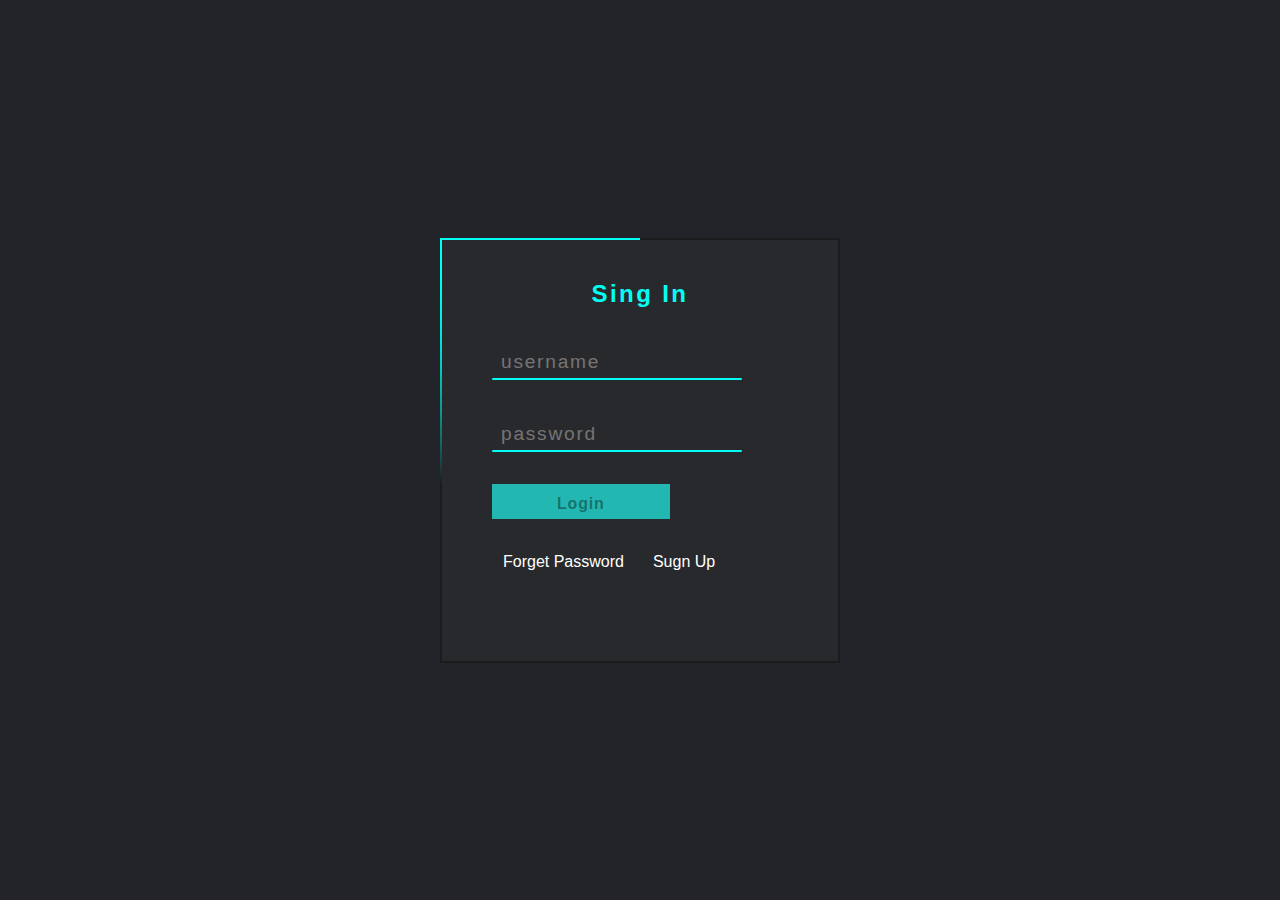
<file: index.html>
<!DOCTYPE html>
<html lang="en">
<head>
    <meta charset="UTF-8">
    <meta name="viewport" content="width=device-width, initial-scale=1.0">
    <title>login</title>
    <link rel="stylesheet" href=" style.css">
</head>
<body>
    <div class="box">
        <div class="from">
            <h2> Sing In</h2>
            <div class="inputBox">
                <input type="text" placeholder="" required="required">
                <span> username</span>
                <i></i>
            </div>
            
            <div class="inputBox">
                <input type="password" required="required">
                <span> password</span>
                <i></i>
            </div>
            <div class="inputBox Btn">
                <input type="submit" name="" value="Login" id="">

            </div>
            <div class="links">
                <a href=""> Forget Password</a>
                <a href="rejestation.html"> Sugn Up</a>

            </div>


        </div>

    </div>

    
</body>
</html>
</file>
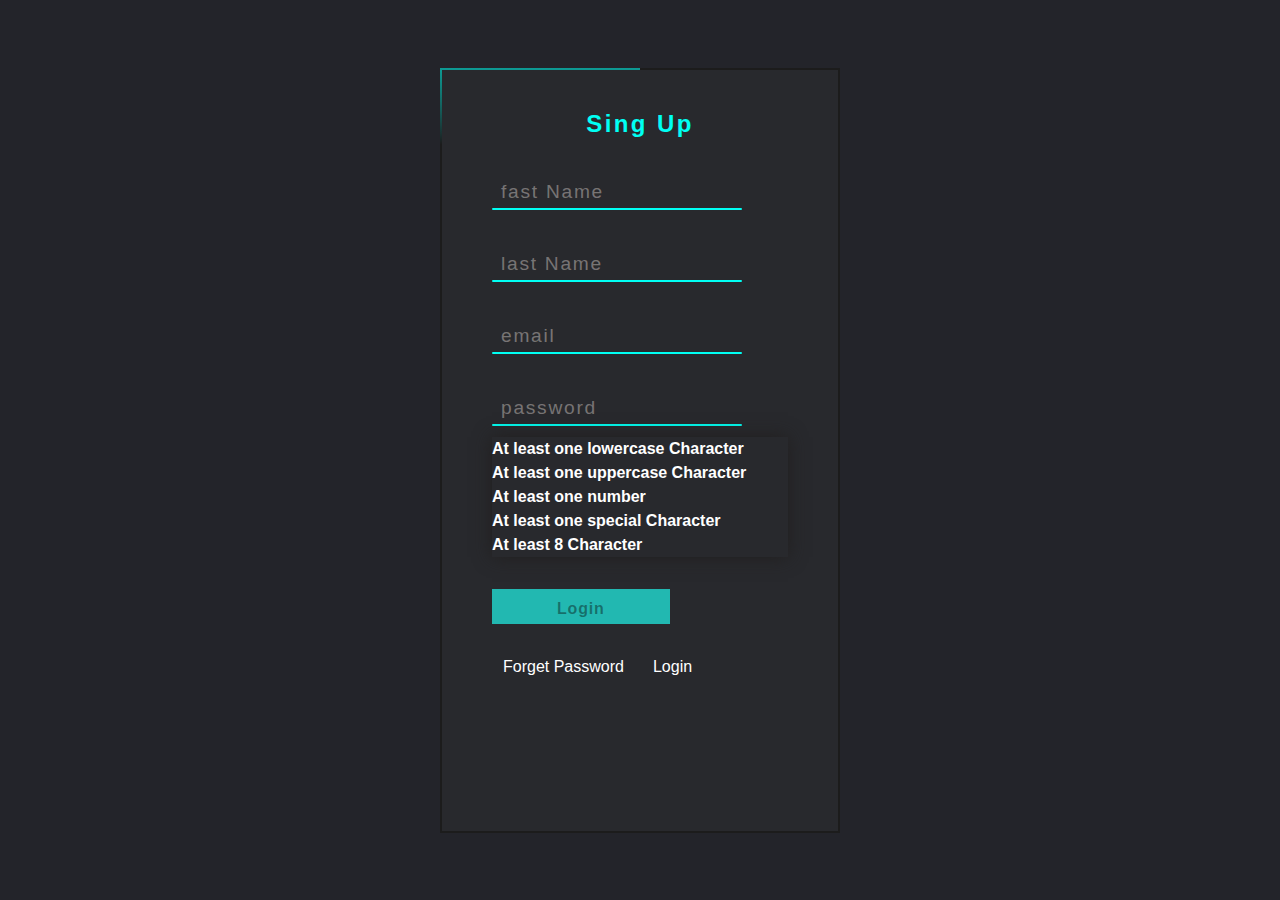
<file: rejestation.html>
<!DOCTYPE html>
<html lang="en">
<head>
    <meta charset="UTF-8">
    <meta name="viewport" content="width=device-width, initial-scale=1.0">
    <title>Rejestation</title>
    <link rel="stylesheet" href=" style.css">
    <link href='https://unpkg.com/boxicons@2.1.4/css/boxicons.min.css' rel='stylesheet'>
    <link rel="stylesheet" href="https://cdnjs.cloudflare.com/ajax/libs/font-awesome/6.4.0/css/all.min.css" integrity="sha512-iecdLmaskl7CVkqkXNQ/ZH/XLlvWZOJyj7Yy7tcenmpD1ypASozpmT/E0iPtmFIB46ZmdtAc9eNBvH0H/ZpiBw==" crossorigin="anonymous" referrerpolicy="no-referrer" />
</head>
<body>
    <div class="box boxRejestation">
        <div class="from fromRejestation">
            <h2> Sing Up</h2>
            <div class="inputBox">
                <input type="text" placeholder="" required="required">
                <span>fast Name</span>
                <i></i>
            </div>
            <div class="inputBox">
                <input type="text" placeholder="" required="required">
                <span> last Name</span>
                <i></i>
            </div>
            <div class="inputBox">
                <input type="text" placeholder="" required="required">
                <span> email</span>
                <i></i>
            </div>
            <div class="inputBox">
                <input id="passwrd" type="password" required="required"   onkeyup="checkPassword(this.value)">
                <div id="toggoleBtn" >  </div>
                <span> password</span>
                <i></i>
            </div>
            <div class="chackPassword">
                <ul>
                    <li id="lower">At least one lowercase Character</li>
                    <li id="upper">At least one uppercase Character</li>
                    <li id="number">At least one number</li>
                    <li id="special">At least one special Character</li>
                    <li id="lessNum">At least 8 Character</li>
                </ul>

            </div>
            <div class="inputBox Btn">
                <input type="submit" name="" value="Login" id="">

            </div>
            <div class="links">
                <a href=""> Forget Password</a>
                <a href="index.html"> Login</a>

            </div>


        </div>

    </div>



    <script>
        const toggoleBtn =document.querySelector("#toggoleBtn");
        const passwrd =document.querySelector("#passwrd")

        const lowerCase =document.getElementById('lower');
        const upperCase =document.querySelector("#upper");
        const numberCase =document.querySelector("#number");
        const specialChr =document.querySelector("#special");
        const lessChr =document.querySelector("#lessNum");



        function checkPassword (data){
            const lower = new RegExp('(?=.*[a-z])');
            const upper = new RegExp ('(?=.*[A-Z])');
            const number = new RegExp ('(?=.*[0-9])');
            const special = new RegExp ('(?=.*[!@#\$%\^&\*])');
            const lessNum = new RegExp ('(?=.{8,})');

            if (lower.test(data)) {
                lowerCase.classList.add('valid');
            }else {
                lowerCase.classList.remove('valid')
            }

            if (upper.test(data)) {
                upperCase.classList.add('valid');
            }else {
                upperCase.classList.remove('valid')
            }
            if (number.test(data)) {
                numberCase.classList.add('valid');
            }else {
                numberCase.classList.remove('valid')
            }
            if (special.test(data)) {
                specialChr.classList.add('valid');
            }else {
                specialChr.classList.remove('valid')
            }
            if (lessNum.test(data)) {
                lessChr.classList.add('valid');
            }else {
                lessChr.classList.remove('valid')
            }

        }


        // shpw chexk password Toggle btn

        toggoleBtn.onclick =function  () {

            if(passwrd.type === 'password' ) {
                passwrd.setAttribute('type', ' text');
                toggoleBtn.classList.add("hide");
            }else {
                passwrd.setAttribute('type', 'password');
                toggoleBtn.classList.remove("hide");
            }

        }
        




    </script>

    
</body>
</html>
</file>
<file: style.css>
@import url('https://fonts.googleapis.com/css2?family=Nunito:wght@400;600;800&display=swap');
  @import url('https://fonts.googleapis.com/css2?family=Arbutus+Slab&family=Roboto+Slab:wght@600&family=Space+Grotesk&display=swap');


*{
    box-sizing: border-box;
    margin: 0;
    padding: 0;
    font-family: 'Poppins', sans-serif;



}
body {
    width: 100%;
    height:100vh ;
    display: flex;
    justify-content: center;
    align-items: center;
    font-family: 'Poppins', sans-serif;
    background: #23242a;

}
.box {
    position: relative;

    width: 400px;
    height: 425px;
    background-color: #1c1c1c;
    overflow: hidden;
}
.box::before {
    content: '';
    width: 400px;
    height: 460px;
    position: absolute;
    transform-origin: bottom right;
    top: -50%;
    left: -50%;
    background-color: aqua;
    background: linear-gradient(0deg, transparent, #00fff3, #00fff3);
    animation: animate 6s linear infinite;

}

.box::after {
    content: '';
    width: 400px;
    height: 460px;
    position: absolute;
    transform-origin: bottom right;
    top: -50%;
    left : -50%;
    background-color: aqua;
    background: linear-gradient(0deg, transparent, #00fff3, #00fff3);
    animation: animate 6s linear infinite;
    animation-delay: -3s;
}

@keyframes animate {
    0% {
        transform: rotate(0deg);
    
    }


    100%{
        transform: rotate(360deg);
    }
}


.from {
    position: absolute;
    background-color: #28292d;
    z-index: 10;
    inset: 2px;
    display: flex;
    flex-direction: column;
    padding: 40px 50px;
}
.from h2 {
    align-items: center;
    text-align: center;
    color: #00fff3;
    font-weight: 500px;
    letter-spacing: 0.1em;

}
.inputBox {
    width: 250px;
    margin-top: 32px;
    position: relative;


}
.inputBox input {
    width: 100%;
    padding: 11px;
    background: transparent;
    font-size: 1em;
    letter-spacing: 0.05em;
    /* box-shadow: -1px -2px 4px #3e4047; */
    border: none;
    outline: none;
    z-index: 10;
    font-weight: 550;
    color: #292727;
}
.inputBox span {
    position: absolute;
    left: 0;
    padding: 11px 9px 10px;
    font-size: 1.2em;
    letter-spacing: 0.09em;
     color:#ebe2df69; 
    font-weight: 500px;
    pointer-events: none;
    transition: 0.05s;


}
.inputBox input:valid ~ span,
.inputBox input:focus ~ span {
    color: #00fff3;
    transform: translateY(-41px);
    font-size: 1.2em;
}
.inputBox i {
    position: absolute;
    width: 100%;
    height: 2px;
    bottom: 0px;
    left: 0;
    background-color: #00fff3;
    transform: 0.6s;
    pointer-events: none;
    border-radius: 5px;
    z-index: -1;

}

.inputBox input:valid ~ i,
.inputBox input:focus ~ i {
    /* color: #00fff3; */
    height: 40px;
    font-size: 1.2em;
    border-radius: 5px;
  
}

.Btn {

    width: 60%;
    height: 35px;
    background-color: #20e9dfbe;
    border: 2px solid;
    align-items: center;
    text-align: center;
    border: none;

    
}

.Btn input {
    color:#07050469 ;
  
   
    


}
.btn input {
    align-items: center;
    text-align: center;

}
.links {
    margin-top: 16px;
    width: 100%;
    padding: 11px;
    color: white;
    display: flex;
    position: relative;

}
.links a {
    color: white;
    padding-right: 45px;
    padding: 7px 29px 10px 0px;
    text-decoration: none;
    font-size: 1em;
    font-weight: 500;

}


/* REJESTATION sTART */
.boxRejestation{
    height: 85vh;

}
.fromRejestation {

}

.chackPassword {
    display: flex;
    margin-top: 11px;
    width: 100%;
    box-shadow: 0px 0px 17px #211f1f;

}
.chackPassword ul {
    list-style-type: none;

    

}
.chackPassword ul li {
    position: relative;
    
    padding: 3px 0px;
    color: white;
    font-size: 1em;
    font-weight: 550;

}
.inputBox #toggoleBtn {
    position: absolute;
    width: 39px;
    height: 32px;
    /* background-color: red;  */
    top: 2px;
    left: 83%;
    justify-content: center;
    text-align: center;
    align-items: center;
    border-radius: 50%;
    font-size: 1.7em;

}


  .inputBox #toggoleBtn::before{
    content:'\f06e';
    font-family: fontAwesome;
    color: aliceblue;
 } 
 .inputBox #toggoleBtn.hide::before{
    content:'\f070';
    font-family: fontAwesome;
    color: aliceblue;
 } 
 
.chackPassword ul li::before{
    content: '\f111';
    font-family: fontAwesome;
    width: 21px;
    height: 18px;
    /* background-color: red; */
    position: absolute;
    top: 3px;
    left: -29px;
    justify-content: center;
    align-items: center;
    

}
.chackPassword ul li.valid::before {
    content: '\f058';
    font-family: fontAwesome;
    color: #07ff51;


}

 .valid {


 }




/* reJESTATION END */
</file>
